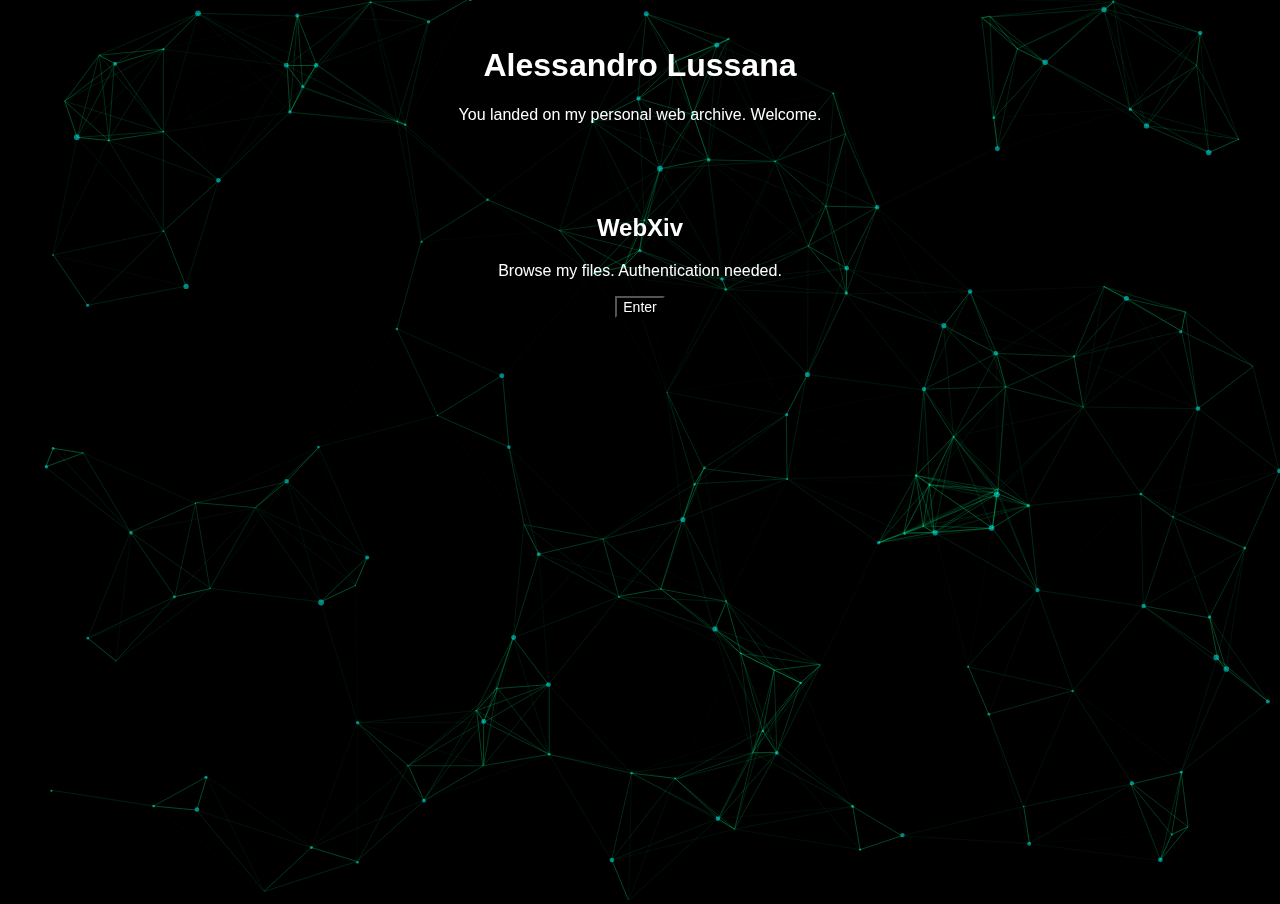
<file: www/index.html>
<!DOCTYPE html>
<html lang="en">
<head>
  <meta charset="utf-8">>
  <title>Alessandro Lussana</title>
  <link rel="stylesheet" media="screen" href="style.css">
</head>
<body>
  <div id="particles-js"></div>
  <script src="particles.js"></script>
  <script src="app.js"></script> 
  <header>
    <h1>Alessandro Lussana</h1>
    </p>You landed on my personal web archive. Welcome.</p>
    <br><br><br>
  </header>
  <main>
    <h2>WebXiv</h2>
    <p>Browse my files. Authentication needed.</p>
    <form action="../Xiv/" target="_blank">
      <input class="button" type="submit" value="Enter"/>
    </form>
  </main>
</body>
</html>
</file>
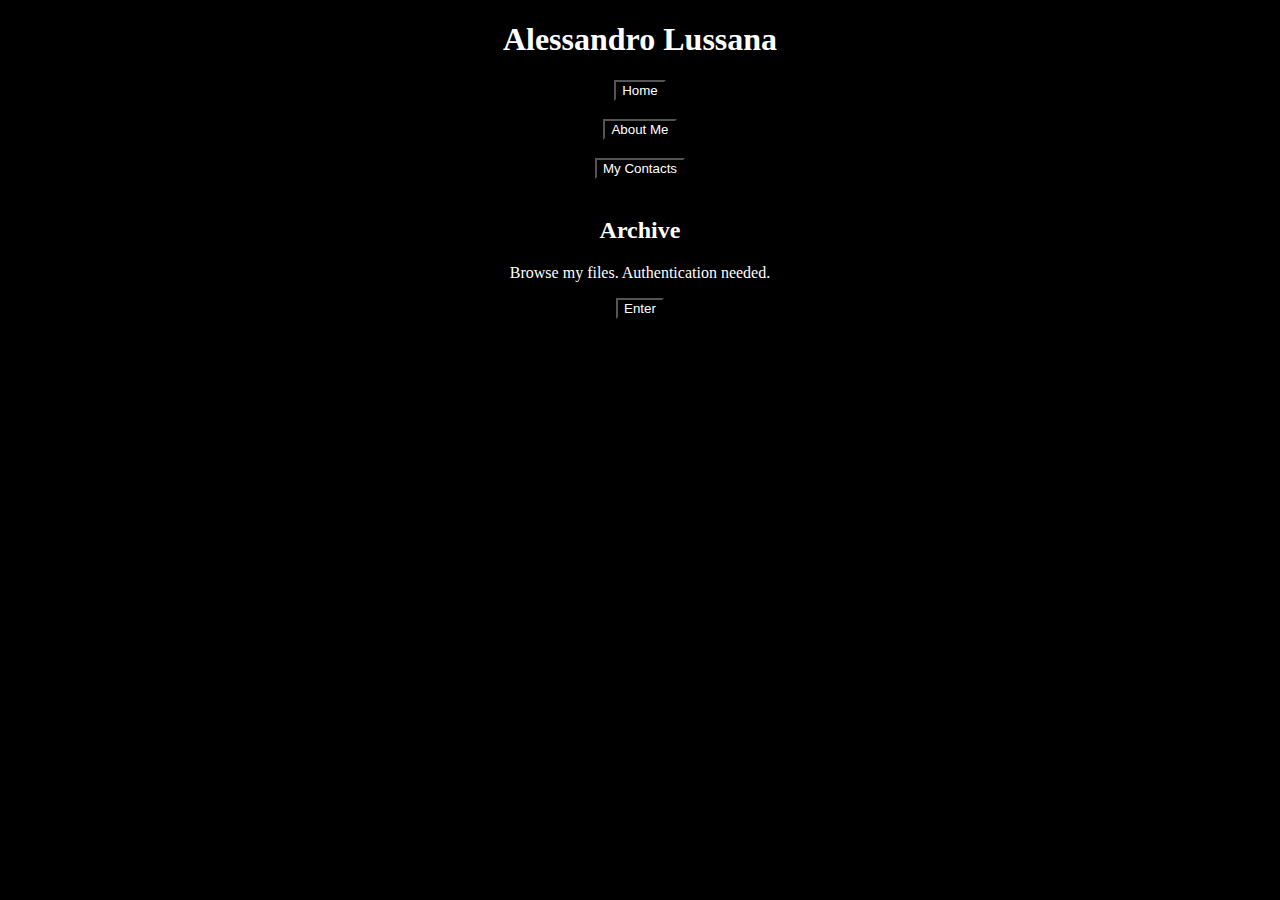
<file: www/archive/index.html>
<!DOCTYPE html>
<html>
<head>
  <title>Alessandro Lussana</title>
  <style>
    table, th, td {
      border: 1px solid white;
      border-collapse: collapse;
    }
  .center {
    margin-left: auto;
    margin-right: auto;
  }
</style>
</head>

<body style="background-color:black;">

<div id="main content" style="color: white; text-align: center; margin-left: auto; margin-right: auto">
  <h1>Alessandro Lussana</h1>
  <form action="../">
    <input type="submit" style="background-color:black; color:white" value="Home"/>
  </form>
  <br>
  <form action="../about/">
    <input type="submit" style="background-color:black; color:white" value="About Me"/>
  </form>
  <br>
  <form action="../contacts/">
    <input type="submit" style="background-color:black; color:white" value="My Contacts"/>
  </form>
  <br>

  <h2>Archive</h2>
  
  <p>Browse my files. Authentication needed.</p>
  <form action="../../archive_volume/">
    <input type="submit" style="background-color:black; color:white" value="Enter"/>
  </form>
</div>
</body>
</html>
</file>
<file: www/style.css>
html {
  -webkit-background-size: cover;
  -moz-background-size: cover;
  -o-background-size: cover;
  background-size: cover;
}
header{
  color: white;
  text-align: center;
  margin-left: auto;
  margin-right: auto;
  font-family: helvetica
}
body {
  background-color: black;
  justify-content: center;
  align-items: center;
}
main{
  color: white;
  text-align: center;
  margin-left: auto;
  margin-right: auto;
  font-family: helvetica
}
.center {
  margin-left: auto;
  margin-right: auto;
}
input, select, textarea{
  font-family: Helvetica;
  background-color:rgba(0, 0, 0, 0.5);
  color:white;
  font-size: 14px;
}
input.button{
  background-color:rgba(0, 0, 0, 1);
  color:white;
}
label{
  font-family: Helvetica;
  font-size: "12px";
  color:white;
}
button{
  font-family: Helvetica;
  background-color:black;
  color:white;
  font-size: 14px;
}
.center {
  margin-left: auto;
  margin-right: auto;
}
a:link {
  color: cyan;
  background-color: transparent;
  text-decoration: none;
}
a:visited {
  color: lightgreen;
  background-color: transparent;
  text-decoration: none;
}
a:hover {
  color: yellow;
  background-color: transparent;
  text-decoration: underline;
}
a:active {
  color: yellow;
  background-color: transparent;
  text-decoration: underline;
}
img.github {
  height: 65%;
  width: 65%;
  padding: 2px;
}
img.linkedin {
  height: 55%;
  width: 55%;
  padding: 2px;
}
img.twitter {
  height: 35%;
  width: 35%;
}
img.bioc {
  height: 80%;
  width: 80%;
}
img.tuni {
  height: 23%;
  width: 23%;
}
img.cosr {
  height: 65%;
  width: 65%;
  padding: 3px;
}
img.orcid {
  height: 22%;
  width: 22%;
  padding-right: 9px;
}
img.cv {
  height: 9%;
  width: 9%;
  padding: 3px;
  display: inline-block;
  vertical-align: middle;
}
#particles-js {
  position: absolute;
  left: 0;
  top: 0;
  width: 100%;
  height: 100%;
  z-index: -1;
}
.my-content {
  z-index: 1;
  width: 150px;
  height: 150px;
  background-color: white;
}
table {
  border-collapse: collapse;
  width: 100%;
  margin-left: auto;
  margin-right: auto;
  max-width: 1200px;
}
table td, table th {
  border: 1px solid white;
  border-top: 0;
  width: 33%;
  vertical-align: top;
  padding-left: 1%;
  padding-right: 1%;
}
table tr:first-child th {
  border-top: 0;
  border-left: 0;
  border-right: 0;
}
table tr:last-child td {
  border-bottom: 0;
  border-left: 0;
  border-right: 0;
}
table tr td:first-child,
table tr th:first-child {
  border-left: 0;
  border-right: 0;
}
table tr td:last-child,
table tr th:last-child {
  border-left: 0;
  border-right: 0;
}
</file>
